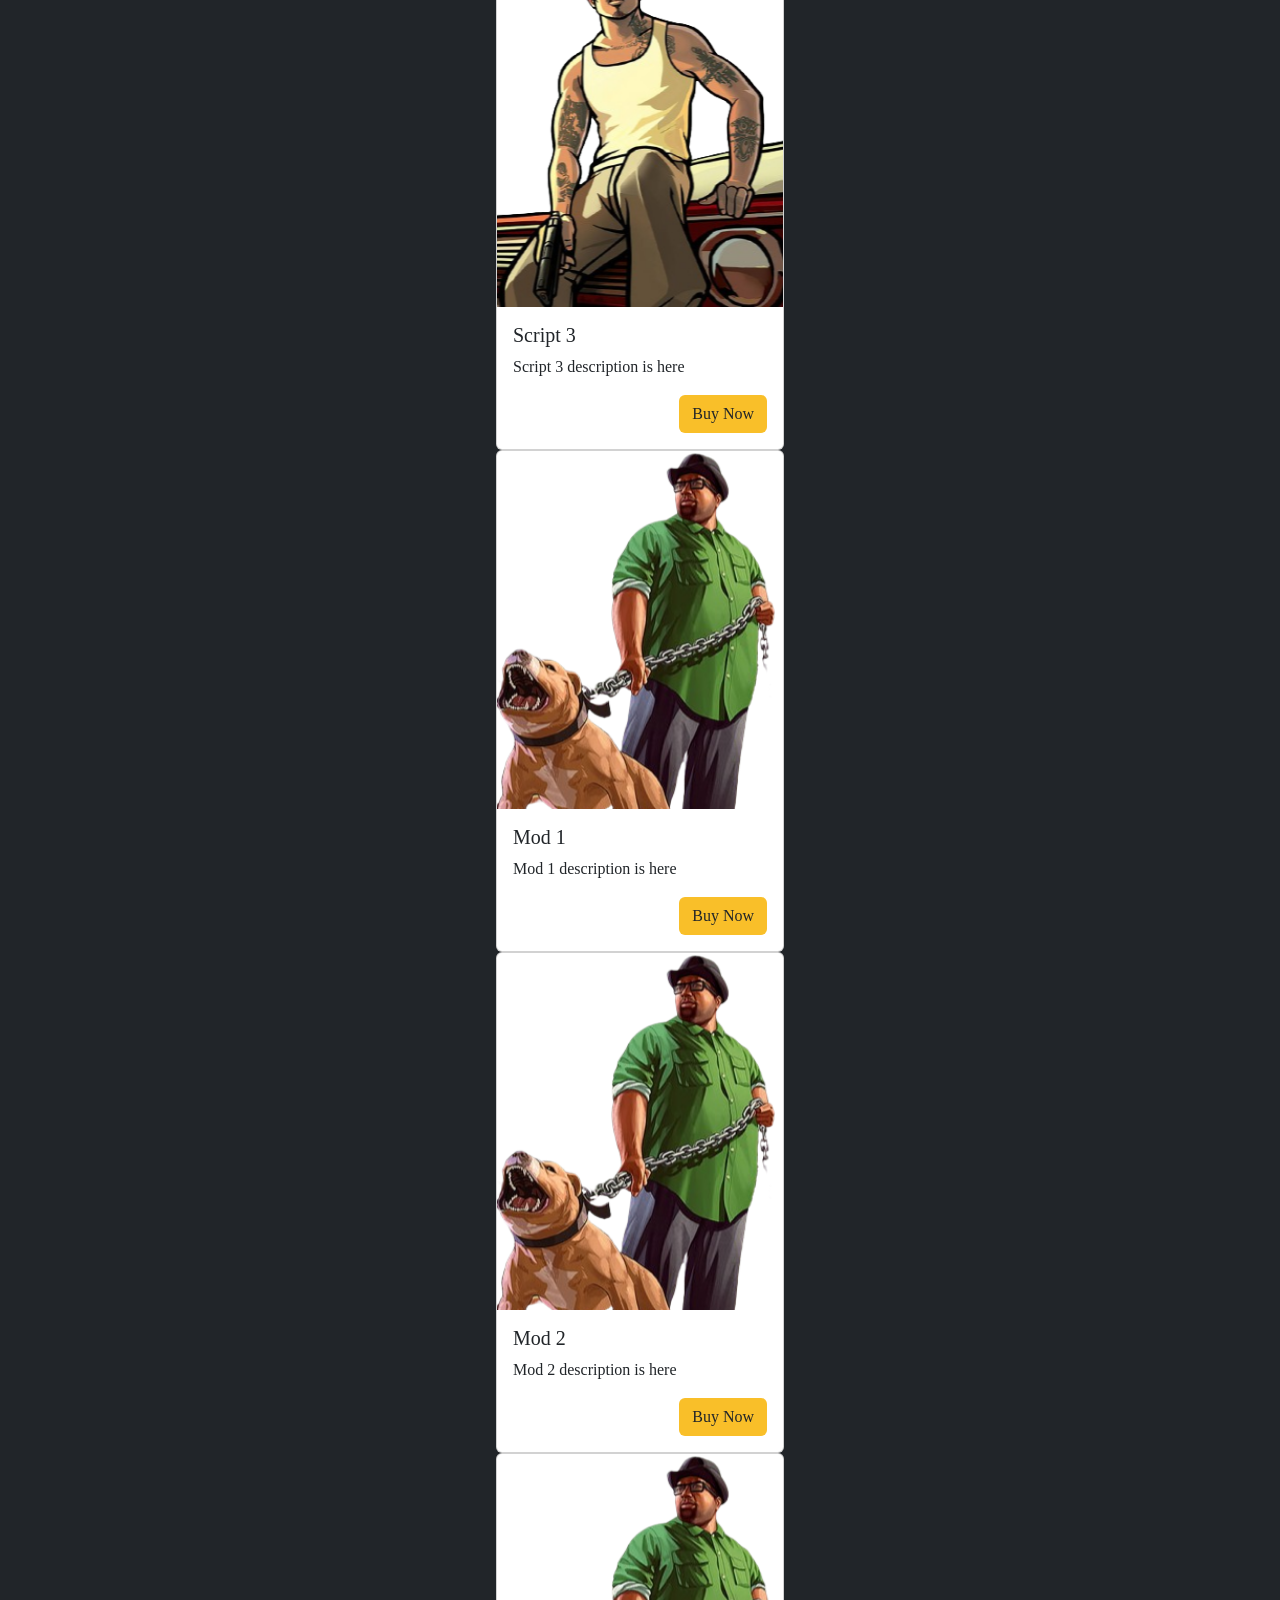
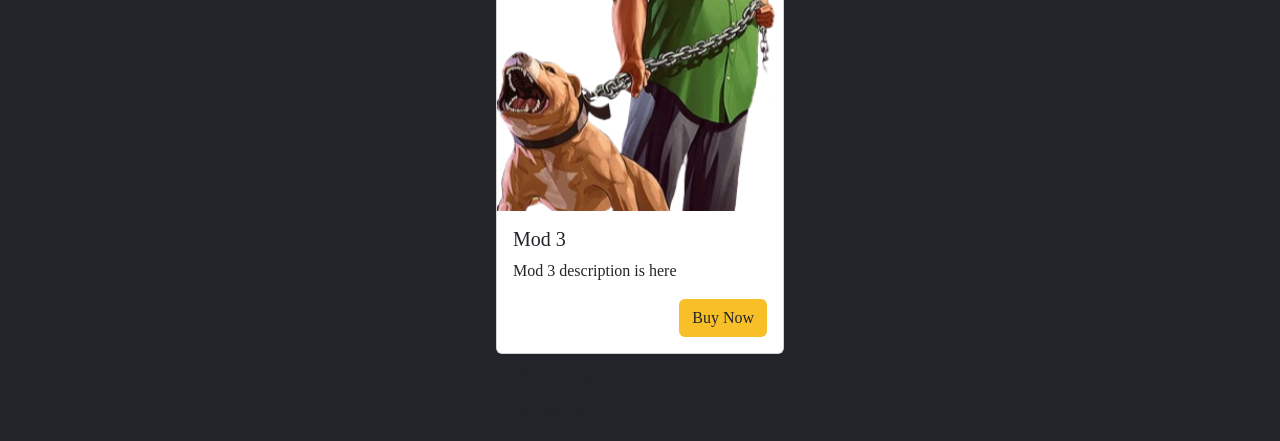
<file: shop/card.html>
<!DOCTYPE html>
<html lang="en">
    <head>
        <meta charset="UTF-8" />
        <meta name="viewport" content="width=device-width, initial-scale=1.0" />
        <title>Card</title>

        <link rel="stylesheet" href="/assets/vendor/bootstrap/css/bootstrap.min.css" />
        <style>
            :root {
                --default-font: "Roboto", system-ui, -apple-system, "Segoe UI", Roboto, "Helvetica Neue", Arial, "Noto Sans", "Liberation Sans", sans-serif, "Apple Color Emoji", "Segoe UI Emoji", "Segoe UI Symbol", "Noto Color Emoji";
                --heading-font: "Raleway", sans-serif;
                --nav-font: "Poppins", sans-serif;
                --card-title-font: "Montserrat Black";
                --card-desc-font: "Montserrat Medium";
                --card-btn-font: "Montserrat Semibold";
            }
            .buy-btn {
                background: #f9bf29;
                font-family: var(--card-btn-font);
            }
        </style>
    </head>
    <body class="bg-dark d-flex justify-content-center align-items-center" style="height: 100vh !important">
        <div class="products-container"></div>
        <script src="shop-data-manager/shop-data.js"></script>
        <script src="/assets/vendor/bootstrap/js/bootstrap.bundle.min.js"></script>
    </body>
</html>
</file>
